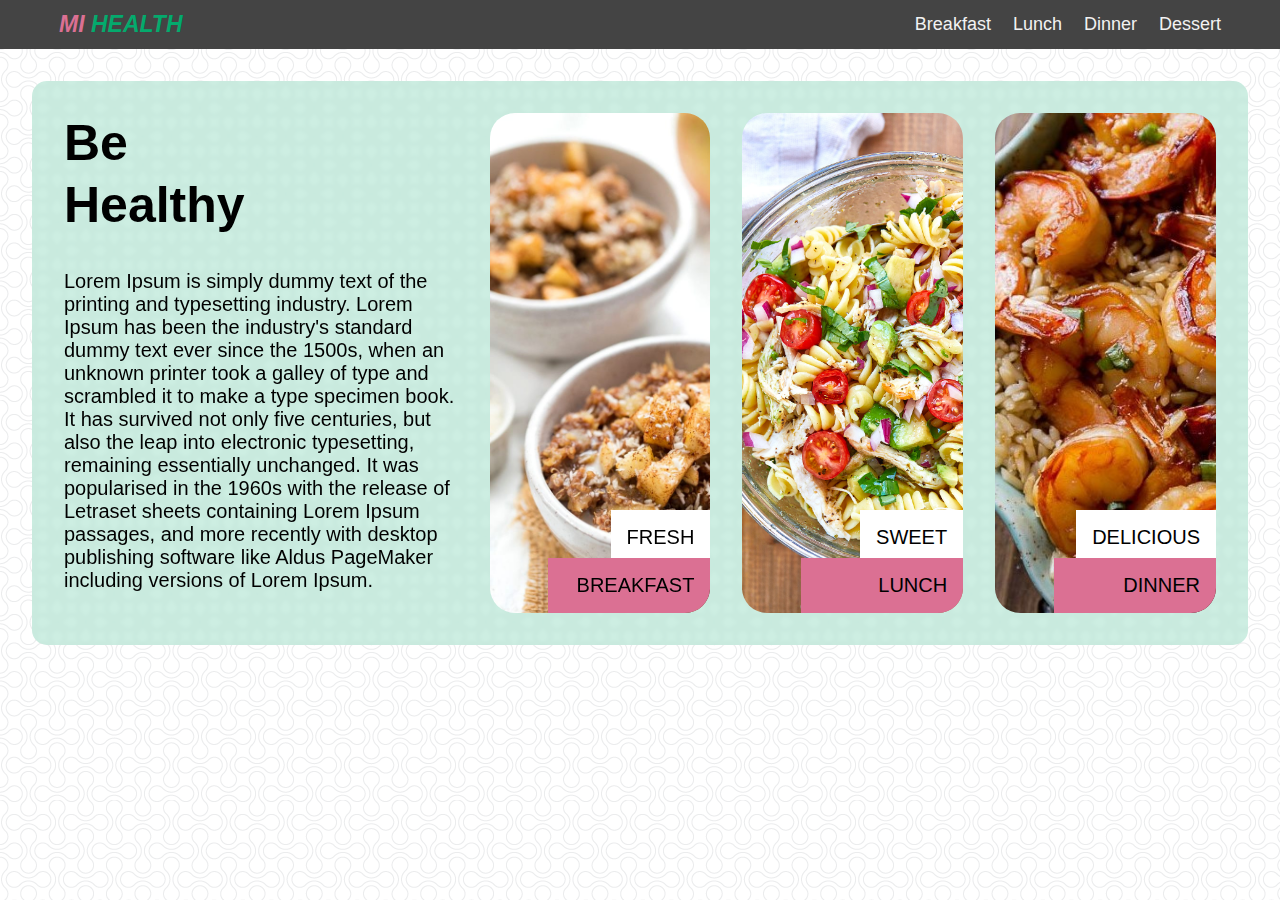
<file: index.html>
<!DOCTYPE html>
<html lang="en">
  <head>
    <meta charset="UTF-8" />
    <meta name="viewport" content="width=device-width, initial-scale=1.0" />
    <title>MiHealth</title>
    <script defer src="mihealth.js"></script>
    <link rel="stylesheet" href="mihealth.css" />
  </head>
  <body>
    <div class="flex hstack" id="topnav">
      <a href="#home" class="logo">
        <span class="mi">MI</span>
        <span class="health">HEALTH</span>
      </a>
      <div class="spacer"></div>
      <div class="nav-links">
        <a href="#breakfast">Breakfast</a>
        <a href="#lunch">Lunch</a>
        <a href="#dinner">Dinner</a>
        <a href="#dessert">Dessert</a>
      </div>
    </div>
      <div class="container">
        <div class="flex hstack">
          <div class="flex vstack">
            <a class="title">
              <div class="flex vstack">
                <span>Be</span>
                <span>Healthy</span>
              </div>
            </a>
            <p
              >Lorem Ipsum is simply dummy text of the printing and
              typesetting industry. Lorem Ipsum has been the industry's
              standard dummy text ever since the 1500s, when an unknown
              printer took a galley of type and scrambled it to make a type
              specimen book. It has survived not only five centuries, but also
              the leap into electronic typesetting, remaining essentially
              unchanged. It was popularised in the 1960s with the release of
              Letraset sheets containing Lorem Ipsum passages, and more
              recently with desktop publishing software like Aldus PageMaker
              including versions of Lorem Ipsum.</p
            >
          </div>
          <a href="#breakfast" class="herotile" id="breakfast">
            <div class="pinkbanner">FRESH</div>
            <div class="whitebanner">BREAKFAST</div>
          </a>
          <a href="#lunch" class="herotile" id="lunch">
            <div class="pinkbanner">SWEET</div>
            <div class="whitebanner">LUNCH</div>
          </a>
          <a href="#dinner" class="herotile" id="dinner">
            <div class="pinkbanner">DELICIOUS</div>
            <div class="whitebanner">DINNER</div>
          </a>
        </div>
      </div>
  </body>
</html>
</file>
<file: mihealth.css>
body {
    margin: 0;
    font-family: helvetica;
    background-image: url('double-bubble-outline.webp');
    background-repeat: repeat;
    background-size: auto;
    margin: 0;
    padding: 0;
}

.logo {
    font-weight: bold;
    font-style: oblique;
    font-size: 23px !important;
}

.logo .mi {
    color: palevioletred;
}

.logo .health {
    color: #04AA6D;
}

#topnav {
    position: sticky;
    top: 0;
    background-color: #444;
    z-index: 2;
    padding-left: 3rem;
    padding-right: 3rem;
}

#topnav a {
    float: left;
    color: #f2f2f2;
    text-align: center;
    padding: 1rem 1rem;
    text-decoration: none;
    font-size: 18px;
    margin: -5px;
}

.nav-links a:hover {
    background-color: #888;
    color: black;
    border-radius: 5px;
}

.nav-links a.active {
    background-color: #04AA6D;
    color: white;
    border-radius: 5px;
}

.title {
    font-size: 50px;
    font-weight: bold;
}

p {
    padding-top: 2rem;
    font-size: 20px;
}

.container {
    display: flex;
    background-color: rgba(6, 170, 109, 0.2);
    backdrop-filter: blur(2px);
    margin: 2rem;
    border-radius: 15px;
}

.container > .hstack {
    margin: 2rem;
}

.herotile {
    text-decoration: none;
    color: black;
    position: relative;
    border-radius: 25px;
    width: 250%;
    height: 500px;
    background-size: cover;
    margin-left: 2rem !important;
}

.pinkbanner {
    font-size: 20px;
    position: absolute;
    bottom: 3rem;
    right: 0;
    background-color: white;
    padding: 1rem;
}

.whitebanner {
    font-size: 20px;
    text-align: right;
    position: absolute;
    bottom: 0;
    right: 0;
    background-color: palevioletred;
    padding: 1rem;
    border-bottom-right-radius: 25px;
    width: 130px;
}

.herotile:hover {
    transform: scale(105%);
}

#breakfast {
    background-image: url("apple-breakfast-quinoa-7.jpg");
}

#lunch {
    background-image: url("pasta-salad-recipe-for-lunch.jpg");
}

#dinner {
    background-image: url("shrimptastic.jpg");
}

/* COMPONENTS */
/* The primary layout component that powers HStack and VStack */
.flex {
	--spacing: 4px;
	--direction: row;
	--align: center;
	display: flex;
	justify-content: space-between;
	align-items: var(--align);
	flex-direction: var(--direction);
}

/* Adjust the spacing of all (immediate) inner children */
.flex > * + * {
	margin-left: var(--spacing);
}

/* Horizontally stack items in line. */
.hstack {
	--direction: row;
}

/* Vertically stack items on top of each other. */
.vstack {
	--align: stretch;
	--direction: column;
}
/* Adjust spacing for vertically stacking items */
.vstack > * + * {
	margin-left: unset;
	margin-top: var(--spacing);
}

/* Adaptive take up space within a stack, used for content or for pushing items. */
.spacer {
	flex: 1;
}
</file>
